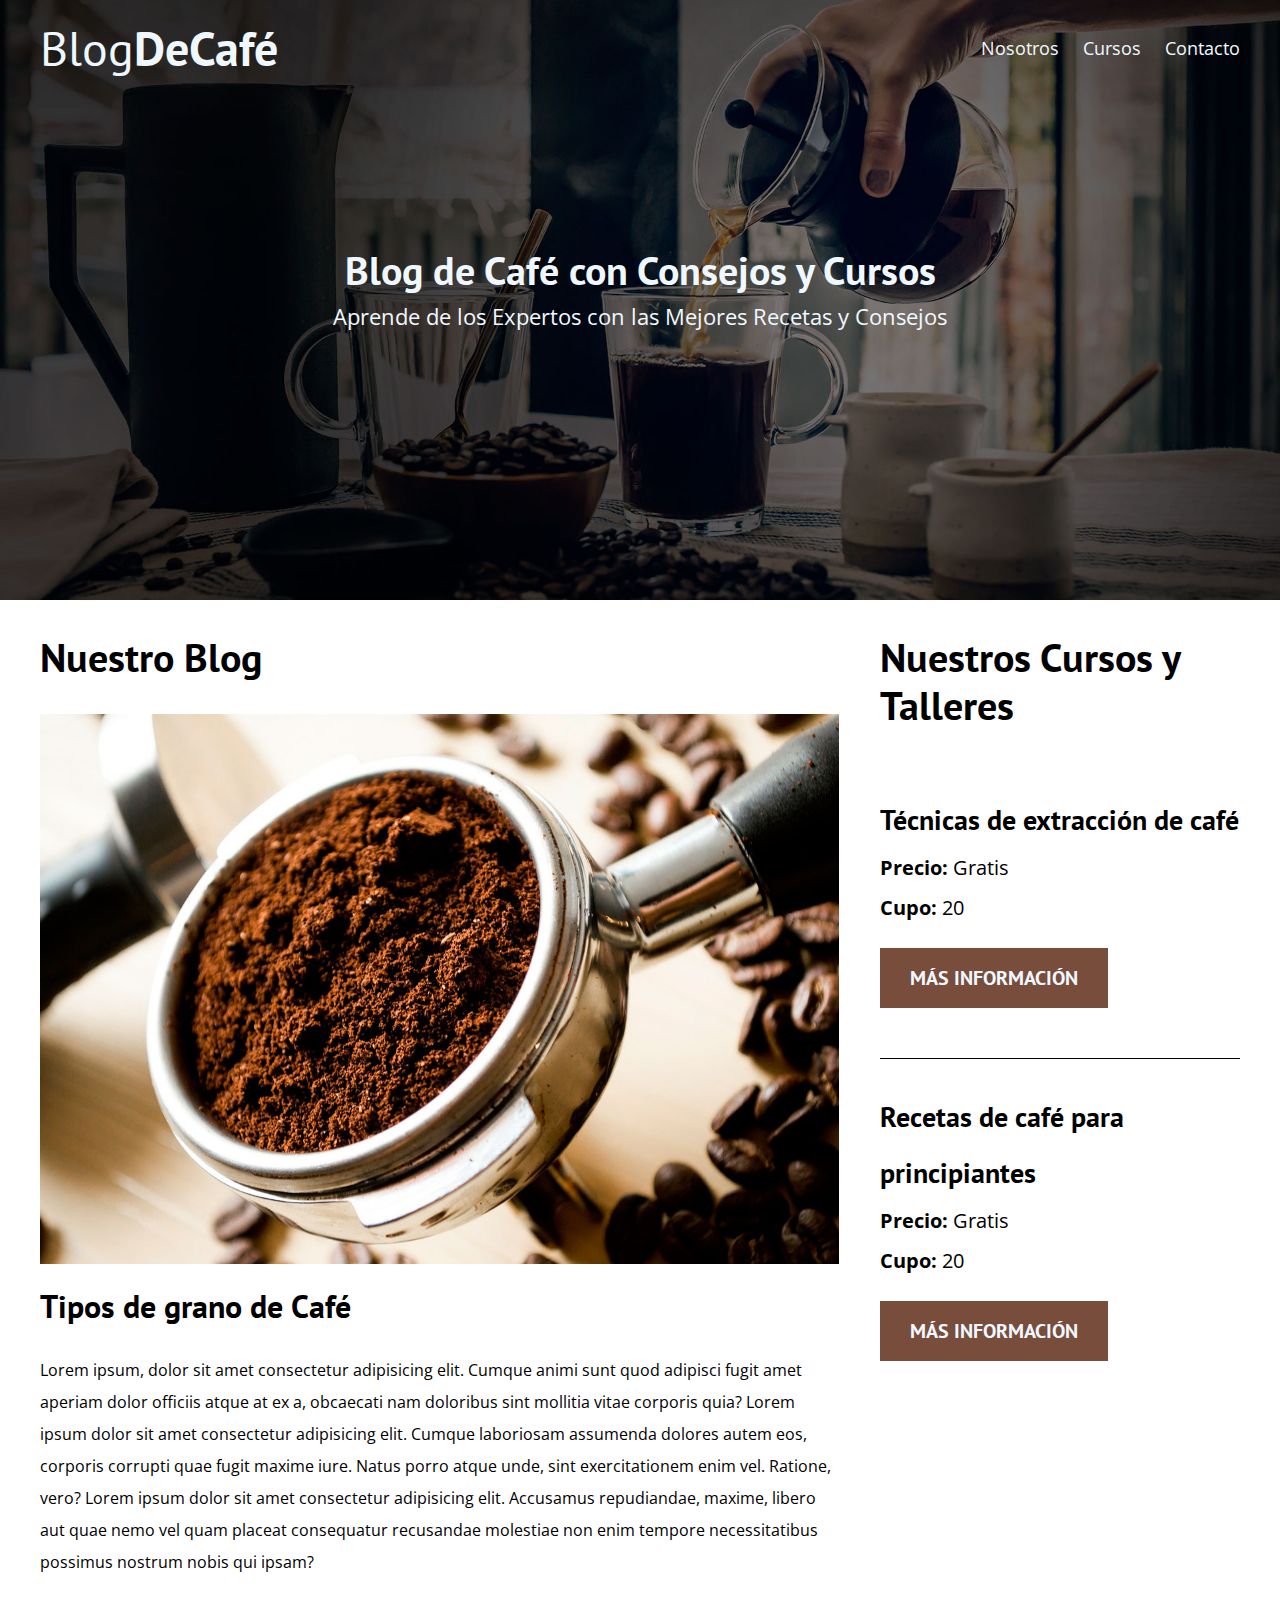
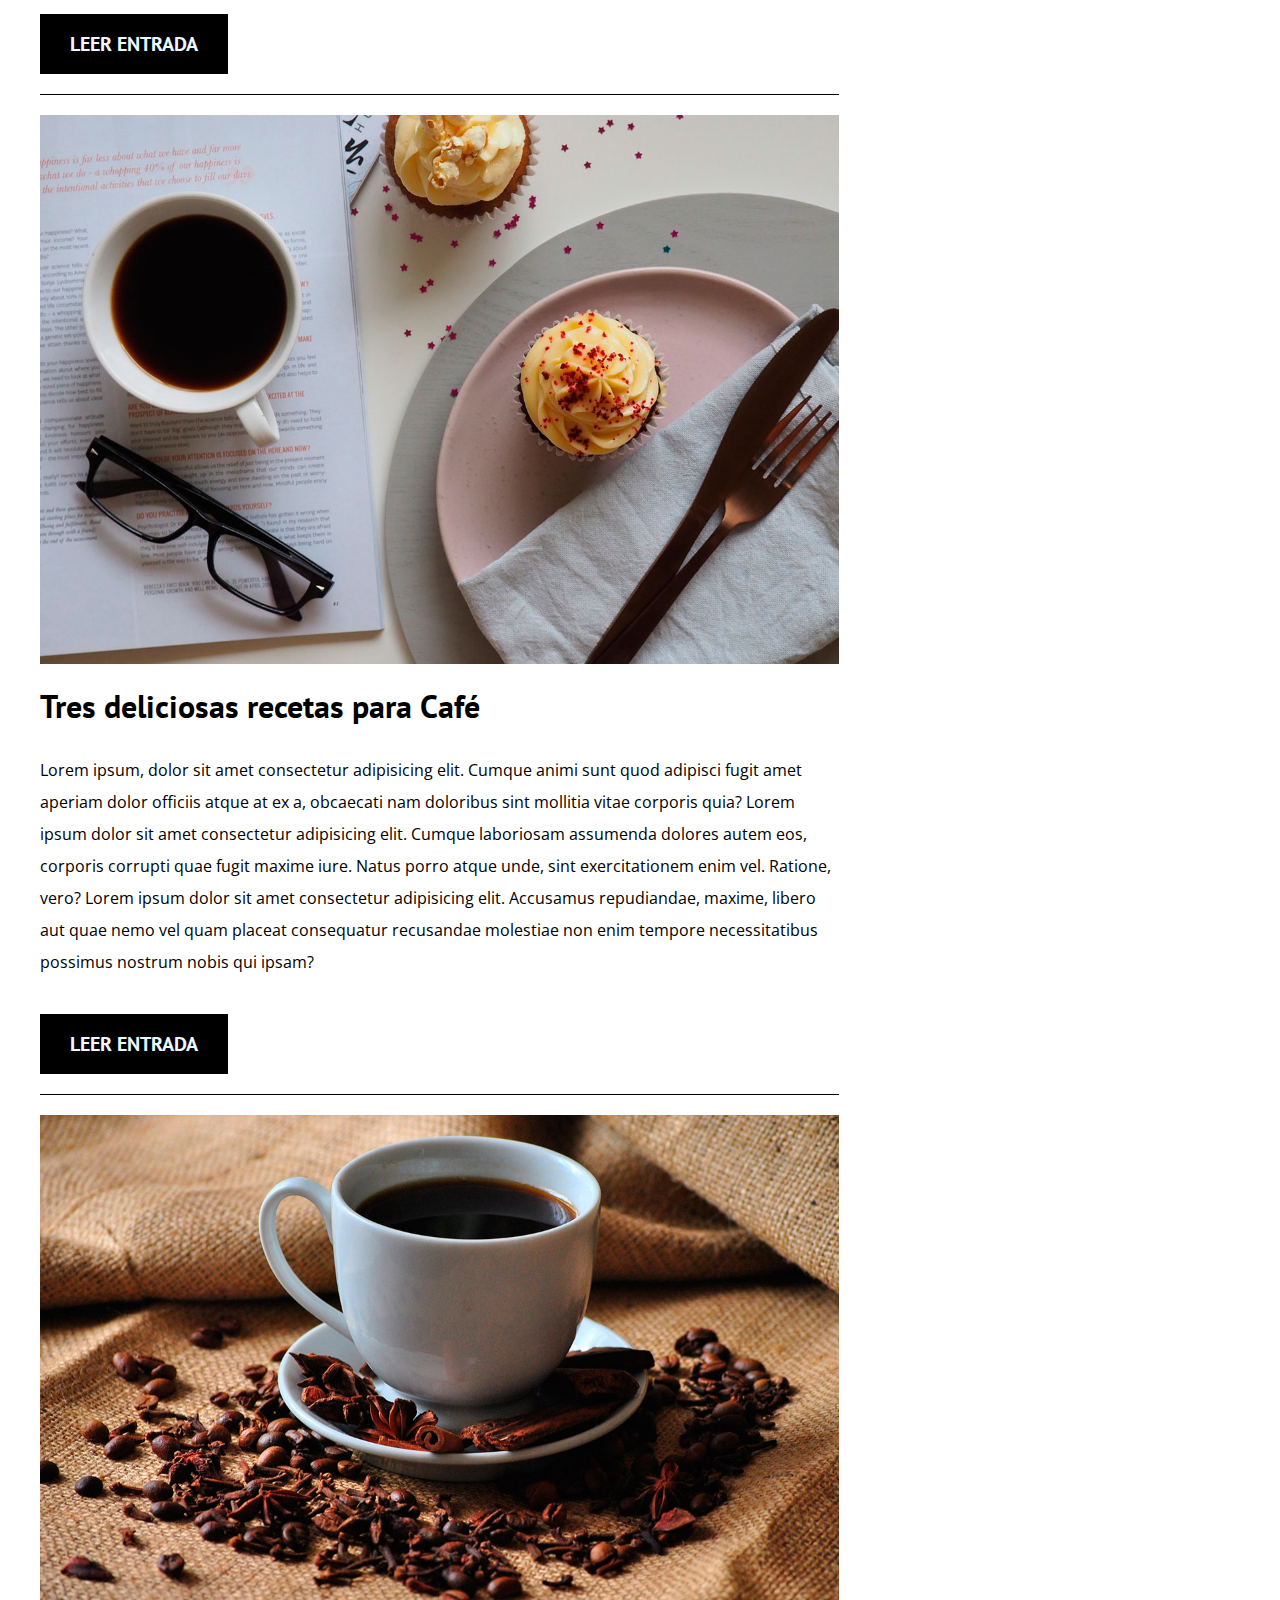
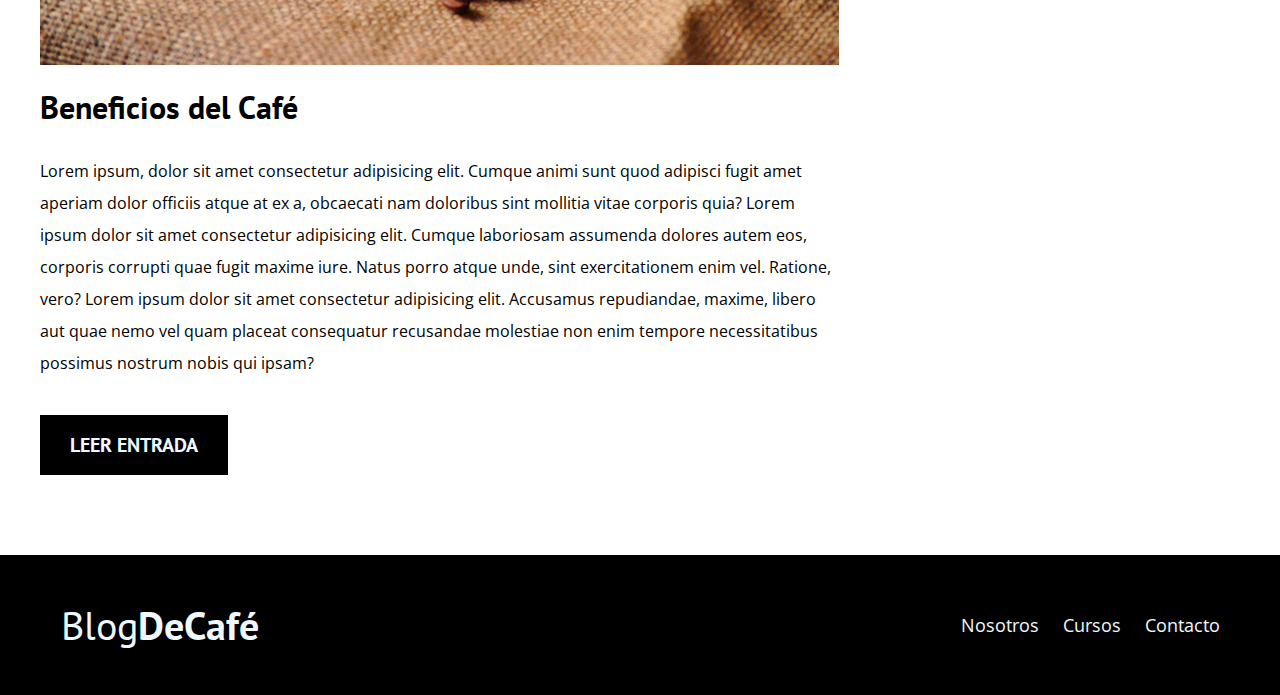
<file: index.html>
<!DOCTYPE html>
<html lang="en">
  <head>
    <meta charset="UTF-8" />
    <meta name="viewport" content="width=device-width, initial-scale=1.0" />
    <meta http-equiv="X-UA-Compatible" content="ie=edge" />
    <title>Blog de Café</title>
    <link
      href="https://fonts.googleapis.com/css2?family=Open+Sans&family=PT+Sans:wght@400;700&display=swap"
      rel="stylesheet"
    />
    <link rel="stylesheet" href="css/normalize.css">
    <link rel="stylesheet" href="css/style.css" />
  </head>
  <body>
    
    <header class="site-header">
        <div class="contenedor">
            <div class="barra">
                <a href="index.html">
                    <h1 class="no-margin">Blog<span>DeCafé</span></h1>
                </a>
                <nav class="navegacion">
                    <a href="nosotros.html">Nosotros</a>
                    <a href="cursos.html">Cursos</a>
                    <a href="contacto.html">Contacto</a>
                </nav>
            </div><!--barra-->

            <div class="texto-header">
                <h2 class="no-margin">Blog de Café con Consejos y Cursos</h2>
                <p class="no-margin">Aprende de los Expertos con las Mejores Recetas y Consejos</p>
            </div>

        </div><!--contenedor-->
    </header>

    <div class="contenido-principal contenedor">
      <main class="blog">
        <h2>Nuestro Blog</h2>
        <article class="entrada-blog">
          <div class="imagen">
            <img src="img/blog1.jpg" alt="Imagen Blog">
          </div>
          <div class="contenido-blog">
            <h3 class="no-margin">Tipos de grano de Café</h3>
            <p>Lorem ipsum, dolor sit amet consectetur adipisicing elit. Cumque animi sunt quod adipisci fugit 
              amet aperiam dolor officiis atque at ex a, obcaecati nam doloribus sint mollitia vitae corporis 
              quia? Lorem ipsum dolor sit amet consectetur adipisicing elit. Cumque laboriosam assumenda dolores 
              autem eos, corporis corrupti quae fugit maxime iure. Natus porro atque unde, sint exercitationem 
              enim vel. Ratione, vero? Lorem ipsum dolor sit amet consectetur adipisicing elit. Accusamus repudiandae, 
              maxime, libero aut quae nemo vel quam placeat consequatur recusandae molestiae non enim tempore necessitatibus 
              possimus nostrum nobis qui ipsam?</p>
              <a href="#" class="btn btn-primario">Leer Entrada</a>
          </div>
        </article>
        <article class="entrada-blog">
          <div class="imagen">
            <img src="img/blog2.jpg" alt="Imagen Blog">
          </div>
          <div class="contenido-blog">
            <h3 class="no-margin">Tres deliciosas recetas para Café</h3>
            <p>Lorem ipsum, dolor sit amet consectetur adipisicing elit. Cumque animi sunt quod adipisci fugit 
              amet aperiam dolor officiis atque at ex a, obcaecati nam doloribus sint mollitia vitae corporis 
              quia? Lorem ipsum dolor sit amet consectetur adipisicing elit. Cumque laboriosam assumenda dolores 
              autem eos, corporis corrupti quae fugit maxime iure. Natus porro atque unde, sint exercitationem 
              enim vel. Ratione, vero? Lorem ipsum dolor sit amet consectetur adipisicing elit. Accusamus repudiandae, 
              maxime, libero aut quae nemo vel quam placeat consequatur recusandae molestiae non enim tempore necessitatibus 
              possimus nostrum nobis qui ipsam?</p>
              <a href="#" class="btn btn-primario">Leer Entrada</a>
          </div>
        </article>
        <article class="entrada-blog">
          <div class="imagen">
            <img src="img/blog3.jpg" alt="Imagen Blog">
          </div>
          <div class="contenido-blog">
            <h3 class="no-margin">Beneficios del Café</h3>
            <p>Lorem ipsum, dolor sit amet consectetur adipisicing elit. Cumque animi sunt quod adipisci fugit 
              amet aperiam dolor officiis atque at ex a, obcaecati nam doloribus sint mollitia vitae corporis 
              quia? Lorem ipsum dolor sit amet consectetur adipisicing elit. Cumque laboriosam assumenda dolores 
              autem eos, corporis corrupti quae fugit maxime iure. Natus porro atque unde, sint exercitationem 
              enim vel. Ratione, vero? Lorem ipsum dolor sit amet consectetur adipisicing elit. Accusamus repudiandae, 
              maxime, libero aut quae nemo vel quam placeat consequatur recusandae molestiae non enim tempore necessitatibus 
              possimus nostrum nobis qui ipsam?</p>
              <a href="#" class="btn btn-primario">Leer Entrada</a>
          </div>
        </article>
      </main>
      <aside class="cursos">
        <h2>Nuestros Cursos y Talleres</h2>
        <ul class="cursos-lista">
          <li class="curso">
            <h4 class="no-margin">Técnicas de extracción de café</h4>
            <p class="no-margin">Precio: <span>Gratis</span></p>
            <p class="no-margin">Cupo: <span>20</span></p>
            <a href="cursos.html" class="btn btn-secundario">Más información</a>
          </li>
          <li class="curso">
            <h4 class="no-margin">Recetas de café para principiantes</h4>
            <p class="no-margin">Precio: <span>Gratis</span></p>
            <p class="no-margin">Cupo: <span>20</span></p>
            <a href="cursos.html" class="btn btn-secundario">Más información</a>
          </li>
        </ul>
      </aside>
    </div><!--Contenido Principal-->

    <footer class="site-footer">
      <div class="contenedor">
        <div class="barra">
          <p class="no-margin">Blog<span>DeCafé</span></p>
          <nav class="navegacion">
            <a href="nosotros.html">Nosotros</a>
            <a href="cursos.html">Cursos</a>
            <a href="contacto.html">Contacto</a>
        </nav>
        </div>
      </div>
    </footer>

    </nav>
  </body>
</html>
</file>
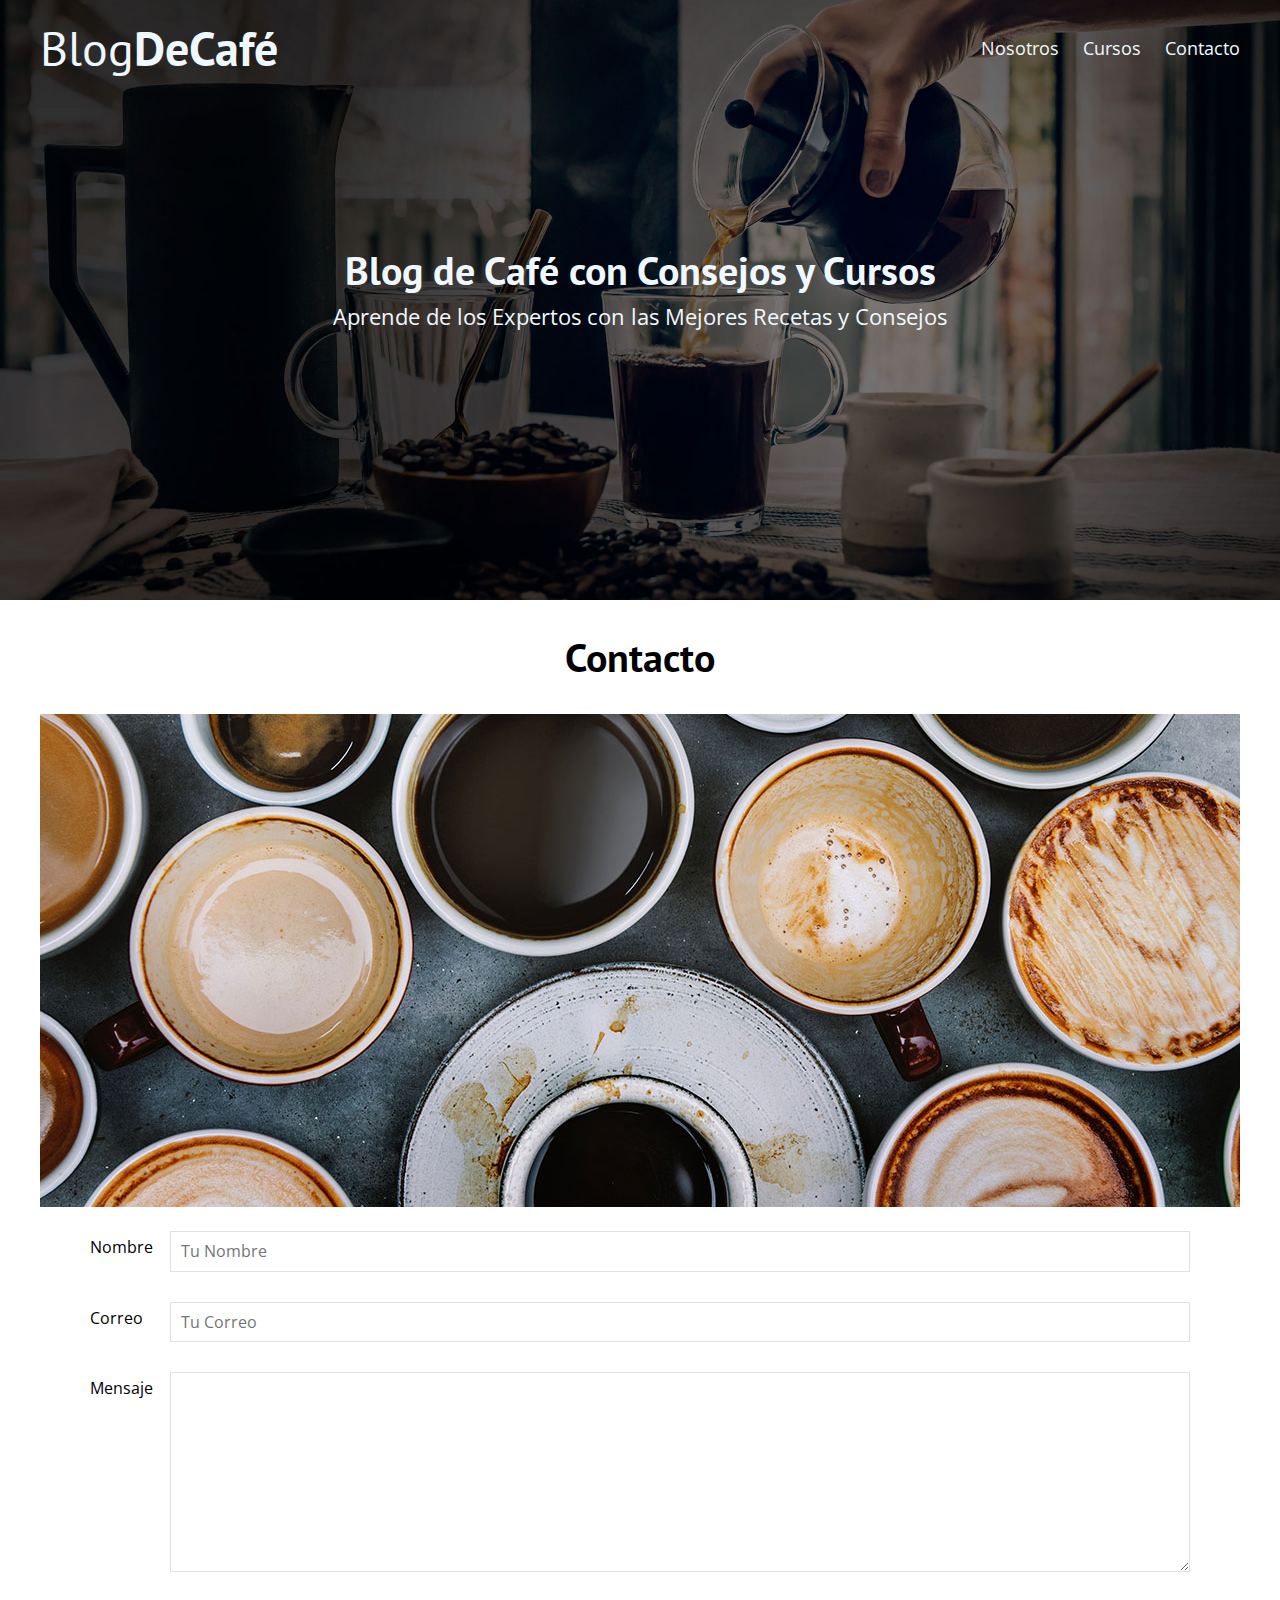
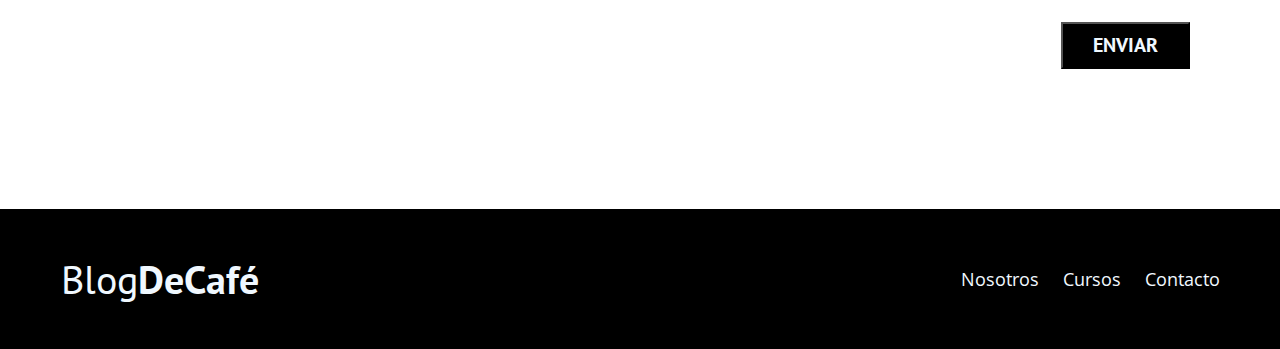
<file: contacto.html>
<!DOCTYPE html>
<html lang="en">
  <head>
    <meta charset="UTF-8" />
    <meta name="viewport" content="width=device-width, initial-scale=1.0" />
    <meta http-equiv="X-UA-Compatible" content="ie=edge" />
    <title>Blog de Café</title>
    <link
      href="https://fonts.googleapis.com/css2?family=Open+Sans&family=PT+Sans:wght@400;700&display=swap"
      rel="stylesheet"
    />
    <link rel="stylesheet" href="css/normalize.css">
    <link rel="stylesheet" href="css/style.css" />
  </head>
  <body>
    
    <header class="site-header">
        <div class="contenedor">
            <div class="barra">
                <a href="index.html">
                    <h1 class="no-margin">Blog<span>DeCafé</span></h1>
                </a>
                <nav class="navegacion">
                    <a href="nosotros.html">Nosotros</a>
                    <a href="cursos.html">Cursos</a>
                    <a href="contacto.html">Contacto</a>
                </nav>
            </div><!--barra-->

            <div class="texto-header">
                <h2 class="no-margin">Blog de Café con Consejos y Cursos</h2>
                <p class="no-margin">Aprende de los Expertos con las Mejores Recetas y Consejos</p>
            </div>

        </div><!--contenedor-->
    </header>

    <main class="contenedor">
        <h2 class="centrar-texto">Contacto</h2>

        <div class="grid centrar-columnas">
            <div class="columnas-12">
                <img src="img/contacto.jpg" alt="Imagen Contacto">
            </div>
        </div>
        
        <div class="columnas-10 formulario-contacto">
            <form action="@">
                <br>
                <br>
                <div class="campo">
                    <label for="nombre">Nombre</label>
                    <input type="text" id="nombre" placeholder="Tu Nombre">
                </div>
                <div class="campo">
                    <label for="correo">Correo</label>
                    <input type="correo" id="correo" placeholder="Tu Correo">
                </div>
                <div class="campo mensaje">
                    <label for="mensaje">Mensaje</label>
                    <textarea id="mensaje"></textarea>
                </div>
                <div class="campo enviar">
                    <input type="submit" value="Enviar" class="btn btn-primario">
                </div>
            </form>
        </div>
    </main>

    <footer class="site-footer">
        <div class="contenedor">
          <div class="barra">
            <p class="no-margin">Blog<span>DeCafé</span></p>
            <nav class="navegacion">
              <a href="nosotros.html">Nosotros</a>
              <a href="cursos.html">Cursos</a>
              <a href="contacto.html">Contacto</a>
          </nav>
          </div>
        </div>
      </footer>
  
      </nav>
    </body>
  </html>
</file>
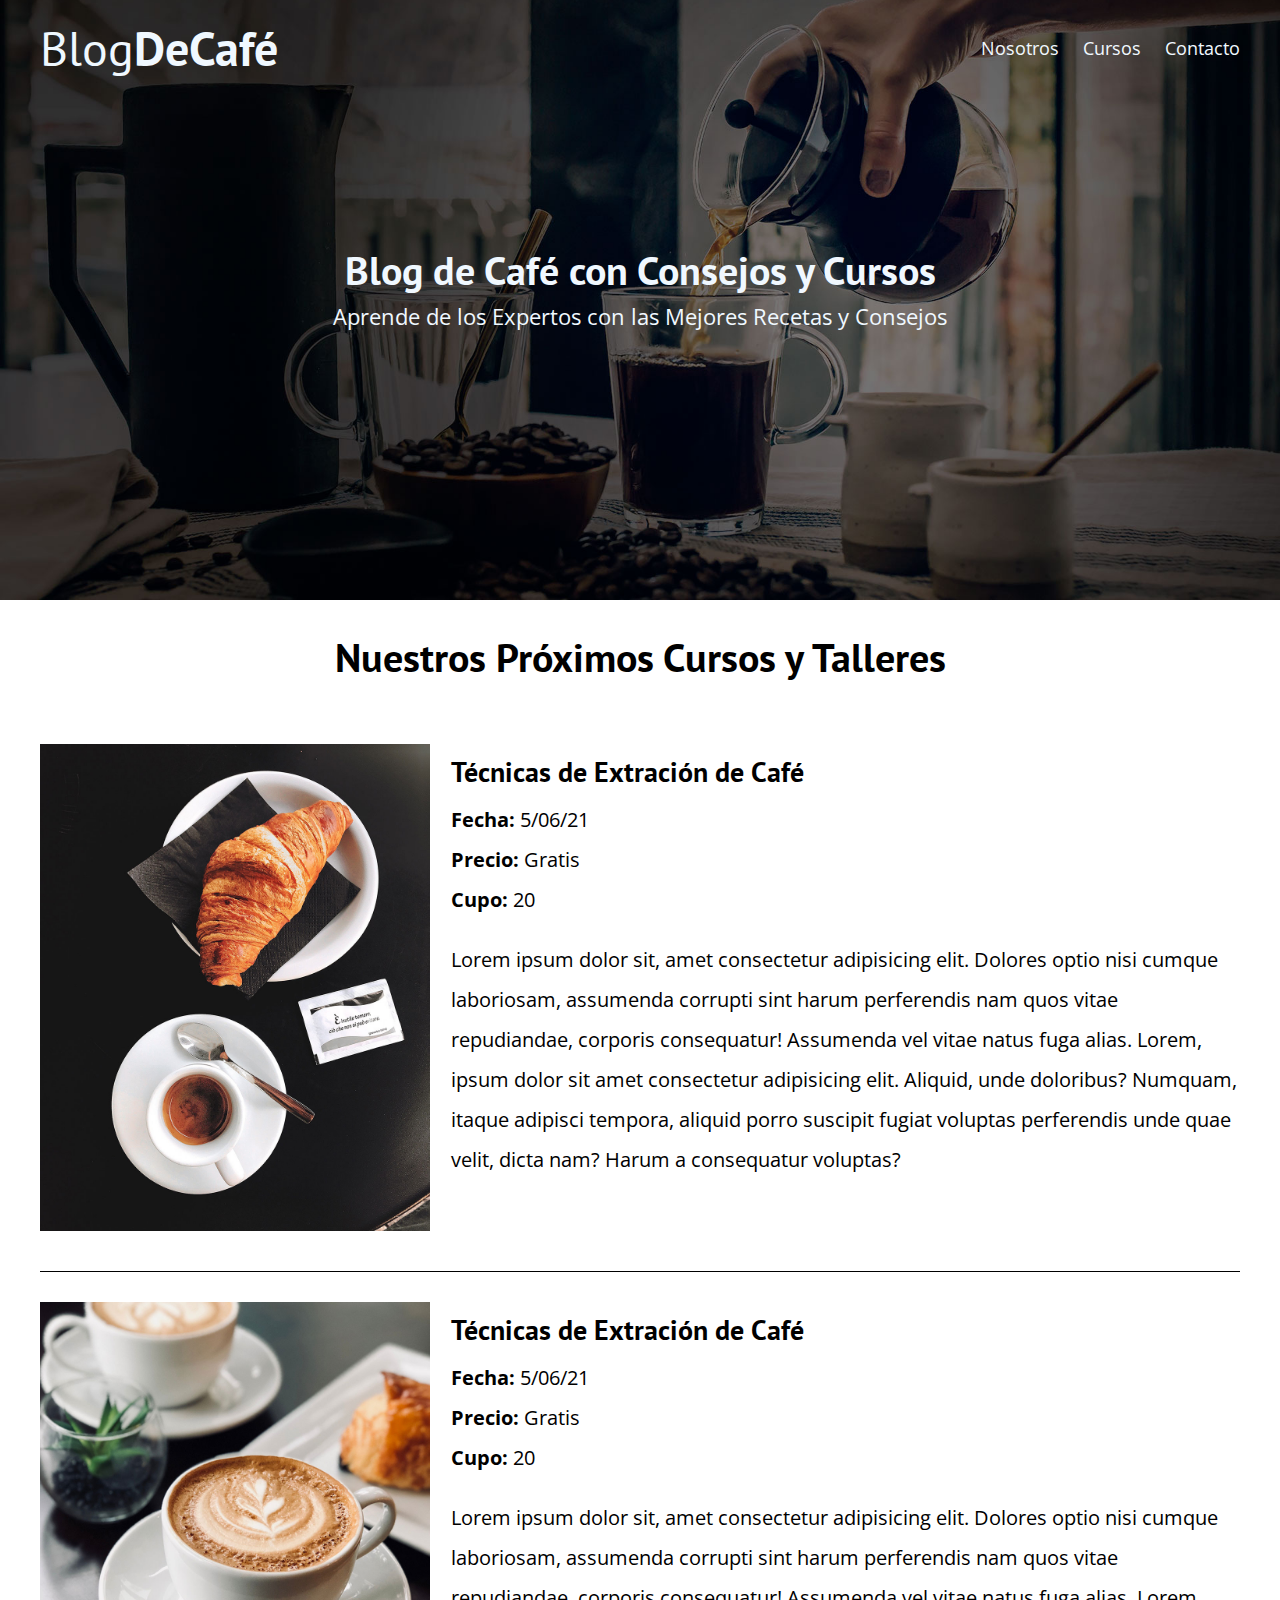
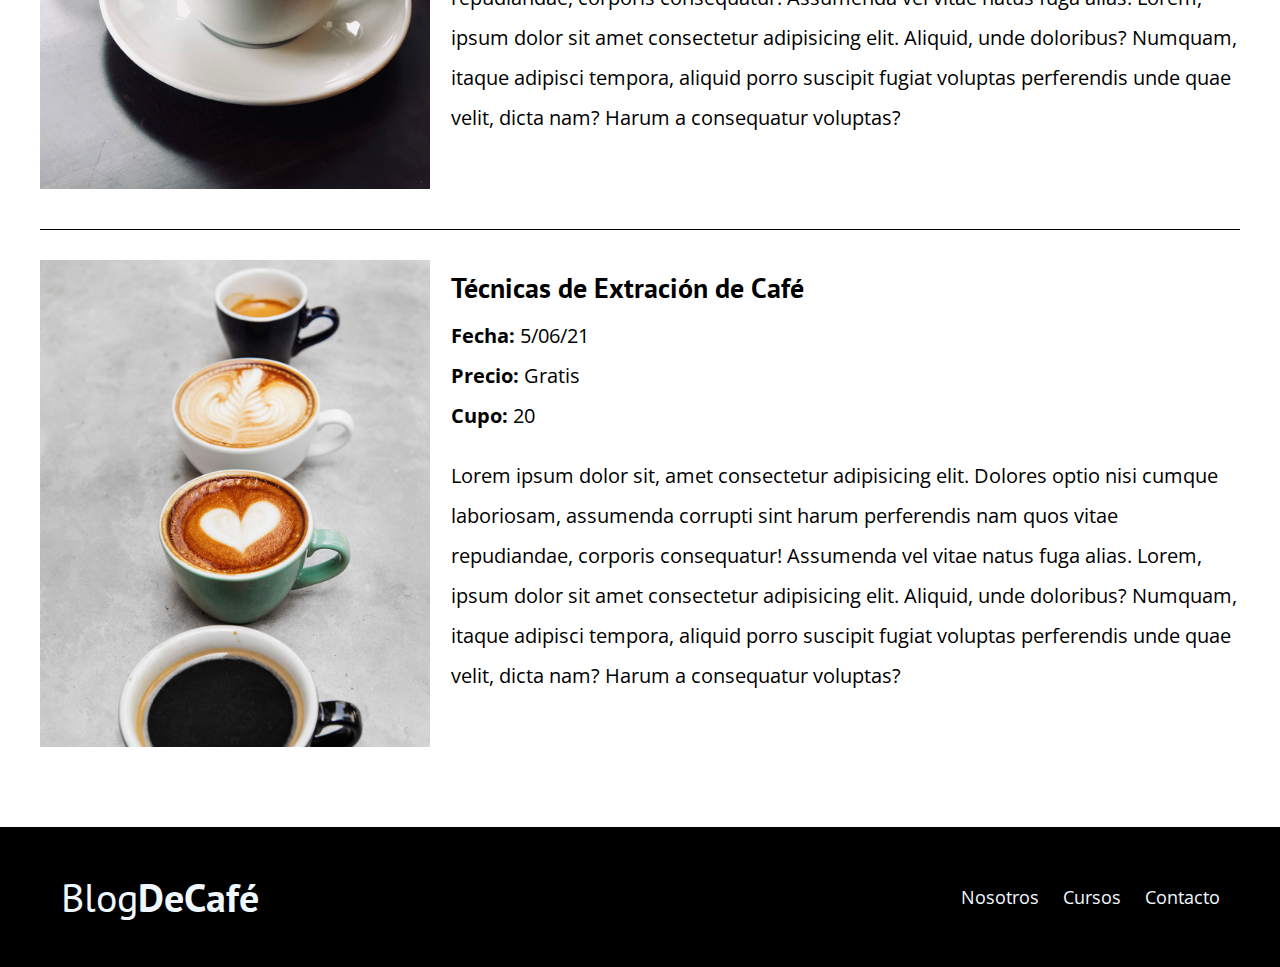
<file: cursos.html>
<!DOCTYPE html>
<html lang="en">
  <head>
    <meta charset="UTF-8" />
    <meta name="viewport" content="width=device-width, initial-scale=1.0" />
    <meta http-equiv="X-UA-Compatible" content="ie=edge" />
    <title>Blog de Café</title>
    <link
      href="https://fonts.googleapis.com/css2?family=Open+Sans&family=PT+Sans:wght@400;700&display=swap"
      rel="stylesheet"
    />
    <link rel="stylesheet" href="css/normalize.css">
    <link rel="stylesheet" href="css/style.css" />
  </head>
  <body>
    
    <header class="site-header">
        <div class="contenedor">
            <div class="barra">
                <a href="index.html">
                    <h1 class="no-margin">Blog<span>DeCafé</span></h1>
                </a>
                <nav class="navegacion">
                    <a href="nosotros.html">Nosotros</a>
                    <a href="cursos.html">Cursos</a>
                    <a href="contacto.html">Contacto</a>
                </nav>
            </div><!--barra-->

            <div class="texto-header">
                <h2 class="no-margin">Blog de Café con Consejos y Cursos</h2>
                <p class="no-margin">Aprende de los Expertos con las Mejores Recetas y Consejos</p>
            </div>

        </div><!--contenedor-->
    </header>

    <main class="contenedor">
        <h2 class="centrar-texto">Nuestros Próximos Cursos y Talleres</h2>
        <article class="curso grid">
            <div class="columnas-4">
                <img src="img/curso1.jpg" alt="Imagen Curso">
            </div>
            <div class="columnas-8">
                <h4 class="no-margin">Técnicas de Extración de Café</h4>
                <p class="no-margin">Fecha: <span>5/06/21</span></p>
                <p class="no-margin">Precio: <span>Gratis</span></p>
                <p class="no-margin">Cupo: <span>20</span></p>
                <p class="descripcion">Lorem ipsum dolor sit, amet consectetur adipisicing elit. Dolores optio nisi cumque laboriosam, 
                assumenda corrupti sint harum perferendis nam quos vitae repudiandae, corporis consequatur! Assumenda 
                vel vitae natus fuga alias. Lorem, ipsum dolor sit amet consectetur adipisicing elit. Aliquid, unde 
                doloribus? Numquam, itaque adipisci tempora, aliquid porro suscipit fugiat voluptas perferendis unde 
                quae velit, dicta nam? Harum a consequatur voluptas?</p>
            </div> 
        </article>
        <article class="curso grid">
            <div class="columnas-4">
                <img src="img/curso2.jpg" alt="Imagen Curso">
            </div>
            <div class="columnas-8">
                <h4 class="no-margin">Técnicas de Extración de Café</h4>
                <p class="no-margin">Fecha: <span>5/06/21</span></p>
                <p class="no-margin">Precio: <span>Gratis</span></p>
                <p class="no-margin">Cupo: <span>20</span></p>
                <p class="descripcion">Lorem ipsum dolor sit, amet consectetur adipisicing elit. Dolores optio nisi cumque laboriosam, 
                assumenda corrupti sint harum perferendis nam quos vitae repudiandae, corporis consequatur! Assumenda 
                vel vitae natus fuga alias. Lorem, ipsum dolor sit amet consectetur adipisicing elit. Aliquid, unde 
                doloribus? Numquam, itaque adipisci tempora, aliquid porro suscipit fugiat voluptas perferendis unde 
                quae velit, dicta nam? Harum a consequatur voluptas?</p>
            </div> 
        </article>
        <article class="curso grid">
            <div class="columnas-4">
                <img src="img/curso3.jpg" alt="Imagen Curso">
            </div>
            <div class="columnas-8">
                <h4 class="no-margin">Técnicas de Extración de Café</h4>
                <p class="no-margin">Fecha: <span>5/06/21</span></p>
                <p class="no-margin">Precio: <span>Gratis</span></p>
                <p class="no-margin">Cupo: <span>20</span></p>
                <p class="descripcion">Lorem ipsum dolor sit, amet consectetur adipisicing elit. Dolores optio nisi cumque laboriosam, 
                assumenda corrupti sint harum perferendis nam quos vitae repudiandae, corporis consequatur! Assumenda 
                vel vitae natus fuga alias. Lorem, ipsum dolor sit amet consectetur adipisicing elit. Aliquid, unde 
                doloribus? Numquam, itaque adipisci tempora, aliquid porro suscipit fugiat voluptas perferendis unde 
                quae velit, dicta nam? Harum a consequatur voluptas?</p>
            </div> 
        </article>
    </main>

    <footer class="site-footer">
        <div class="contenedor">
          <div class="barra">
            <p class="no-margin">Blog<span>DeCafé</span></p>
            <nav class="navegacion">
              <a href="nosotros.html">Nosotros</a>
              <a href="cursos.html">Cursos</a>
              <a href="contacto.html">Contacto</a>
          </nav>
          </div>
        </div>
      </footer>
  
      </nav>
    </body>
  </html>
</file>
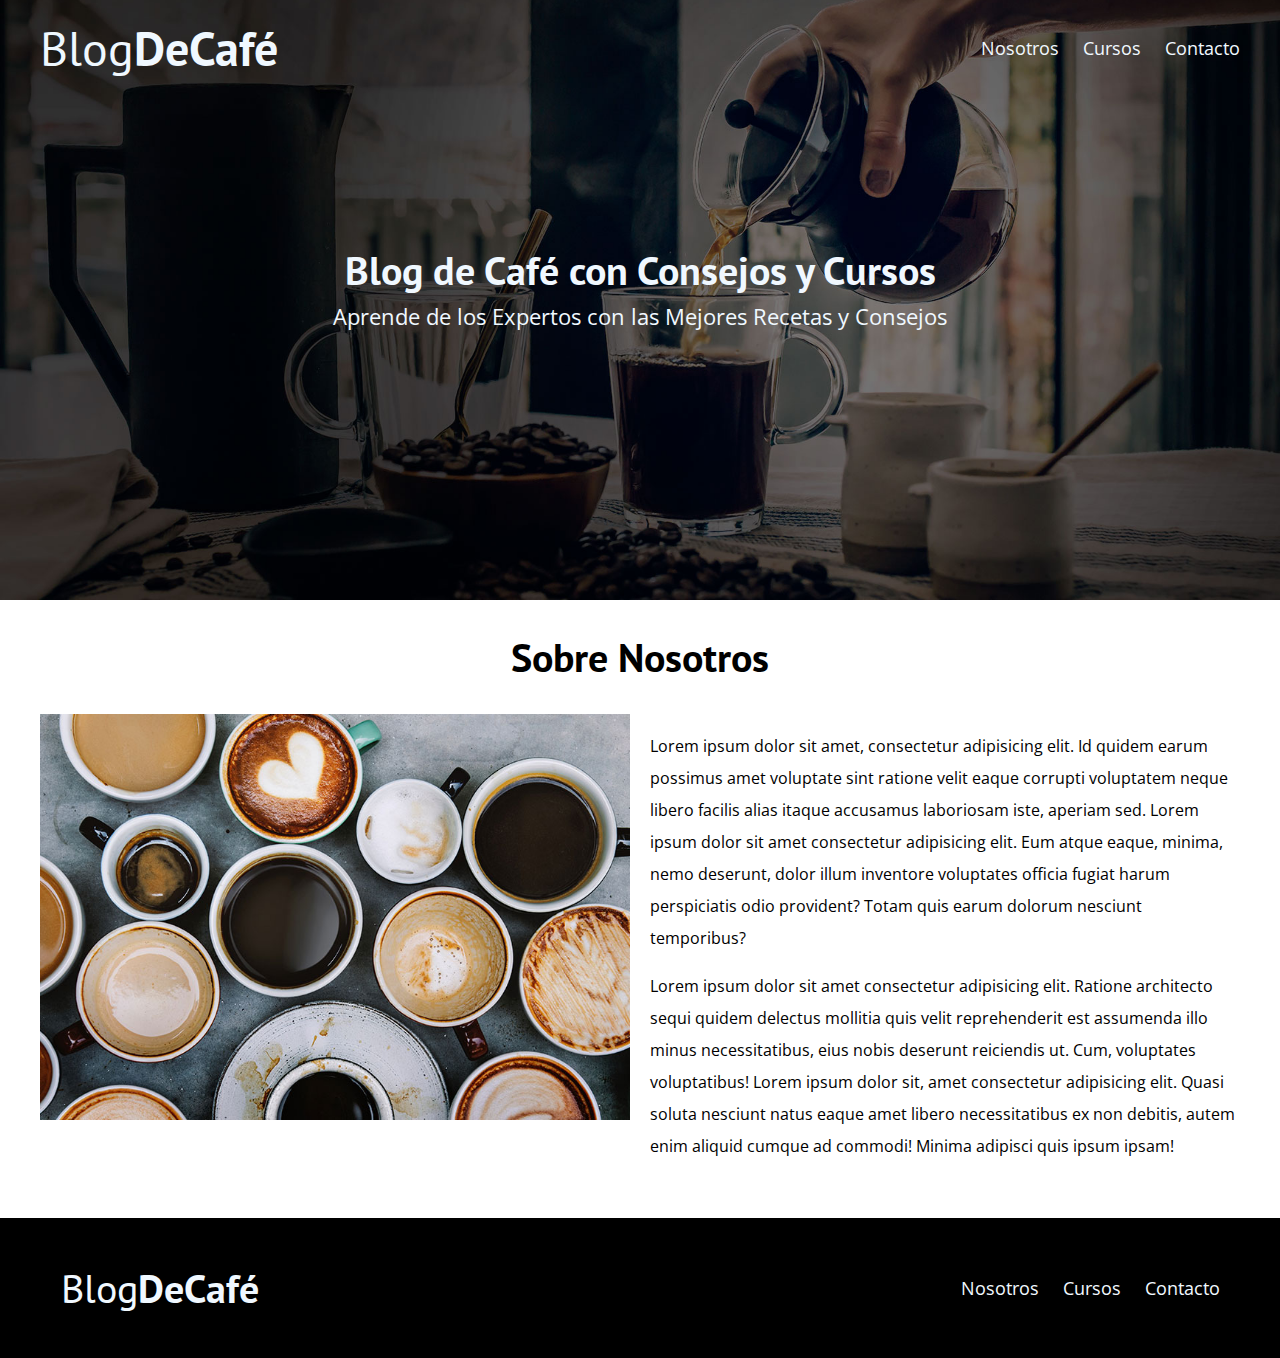
<file: nosotros.html>
<!DOCTYPE html>
<html lang="en">
  <head>
    <meta charset="UTF-8" />
    <meta name="viewport" content="width=device-width, initial-scale=1.0" />
    <meta http-equiv="X-UA-Compatible" content="ie=edge" />
    <title>Blog de Café</title>
    <link
      href="https://fonts.googleapis.com/css2?family=Open+Sans&family=PT+Sans:wght@400;700&display=swap"
      rel="stylesheet"
    />
    <link rel="stylesheet" href="css/normalize.css">
    <link rel="stylesheet" href="css/style.css" />
  </head>
  <body>
    
    <header class="site-header">
        <div class="contenedor">
            <div class="barra">
                <a href="index.html">
                    <h1 class="no-margin">Blog<span>DeCafé</span></h1>
                </a>
                <nav class="navegacion">
                    <a href="nosotros.html">Nosotros</a>
                    <a href="cursos.html">Cursos</a>
                    <a href="contacto.html">Contacto</a>
                </nav>
            </div><!--barra-->

            <div class="texto-header">
                <h2 class="no-margin">Blog de Café con Consejos y Cursos</h2>
                <p class="no-margin">Aprende de los Expertos con las Mejores Recetas y Consejos</p>
            </div>

        </div><!--contenedor-->
    </header>

    <main class="contenedor">
        <h2 class="centrar-texto">Sobre Nosotros</h2>
        <div class="grid">
            <div class="columnas-6">
                <img src="img/nosotros.jpg" alt="">
            </div>
            <div class="columnas-6">
                <p>Lorem ipsum dolor sit amet, consectetur adipisicing elit. Id quidem earum possimus amet voluptate sint 
                ratione velit eaque corrupti voluptatem neque libero facilis alias itaque accusamus laboriosam iste, 
                aperiam sed. Lorem ipsum dolor sit amet consectetur adipisicing elit. Eum atque eaque, minima, nemo deserunt,
                dolor illum inventore voluptates officia fugiat harum perspiciatis odio provident? Totam quis earum dolorum 
                nesciunt temporibus?</p>
                <p>Lorem ipsum dolor sit amet consectetur adipisicing elit. Ratione architecto sequi quidem delectus mollitia 
                quis velit reprehenderit est assumenda illo minus necessitatibus, eius nobis deserunt reiciendis ut. Cum, 
                voluptates voluptatibus! Lorem ipsum dolor sit, amet consectetur adipisicing elit. Quasi soluta nesciunt natus 
                eaque amet libero necessitatibus ex non debitis, autem enim aliquid cumque ad commodi! Minima adipisci quis 
                ipsum ipsam!</p>
            </div>
        </div>
    </main>

    <footer class="site-footer">
        <div class="contenedor">
          <div class="barra">
            <p class="no-margin">Blog<span>DeCafé</span></p>
            <nav class="navegacion">
              <a href="nosotros.html">Nosotros</a>
              <a href="cursos.html">Cursos</a>
              <a href="contacto.html">Contacto</a>
          </nav>
          </div>
        </div>
      </footer>
  
      </nav>
    </body>
  </html>
</file>
<file: css/style.css>
html {
  box-sizing: border-box;
  font-size: 62.5%; /* 1rem = 10px*/
}

*,
*:before,
*:after {
  box-sizing: inherit;
}

body {
  font-family: "Open Sans", sans-serif;
  font-size: 1.6rem;
  line-height: 2;
}

/*Globales*/

.contenedor {
  max-width: 1200px;
  width: 95%;
  margin: 0 auto;
}

h1,
h2,
h3,
h4 {
  font-family: "PT Sans", sans-serif;
}

h1 {
  font-size: 4.8rem;
}

h2 {
  font-size: 4rem;
  line-height: 1.2;
}

h3 {
  font-size: 3.2rem;
}

h4 {
  font-size: 2.8rem;
}

img {
  max-width: 100%;
}

/*Utilidades*/

.centrar-texto {
  text-align: center;
}

.no-margin {
  margin: 0;
}

/*Grid*/

@media (min-width: 768px) {
  .grid {
    display: flex;
    justify-content: space-between;
    flex-wrap: wrap;
  }
  .centrar-columnas {
    justify-content: center;
  }
  .columnas-4 {
    flex: 0 0 calc(33.3% - 1rem);
  }
  .columnas-6 {
    flex: 0 0 calc(50% - 1rem);
  }
  .columnas-8 {
    flex: 0 0 calc(66.6% - 1rem);
  }
  .columnas-10 {
    flex: 0 0 calc(83.3% - 1rem);
  }
  .columnas-12 {
    flex: 0 0 100%;
  }
}

/*Botones*/

.btn {
  display: block;
  text-align: center;
  padding: 1rem 3rem;
  margin: 2rem 0;
  color: aliceblue;
  text-decoration: none;
  font-family: 'PT Sans', sans-serif;
  font-weight: 700;
  text-transform: uppercase;
  font-size: 2rem;
  flex: 0 0 100%;
}

.btn:hover {
  cursor: pointer;
}

@media (min-width: 768px) {
  .btn {
    display: inline-block;
    flex: 0 0 auto;
  }
}

.btn-primario {
  background-color: black;
}

.btn-secundario {
  background-color: #784d3c;
}

/*Header*/

@media (min-width: 768px) {
  .barra {
    display: flex;
    justify-content: space-between;
    align-items: center;
  }
}

.site-header {
  background-image: url(../img/banner.jpg);
  background-repeat: no-repeat;
  background-position: center center;
  background-size: cover; /*Para que se llene tanto en ancho como en alto*/
  height: 60rem;
}

.site-header a {
  color: aliceblue;
  text-decoration: none;
}

.site-header h1 {
  text-align: center;
  font-weight: 400;
}

.site-header h1 span {
  font-weight: 700;
}

/*Navegación*/

.navegacion a {
  text-align: center;
  display: block;
  font-size: 1.8rem;
  color: aliceblue;
  text-decoration: none;
}

@media (min-width: 768px) {
  .navegacion a {
    display: inline;
    margin-right: 2rem;
  }

  .navegacion a:last-of-type {
    margin: 0;
  }
}

/*Texto Header*/

.texto-header {
  color: aliceblue;
  text-align: center;
  margin-top: 5rem;
}

@media (min-width: 768px) {
  .texto-header {
    margin-top: 15rem;
  }
}

.texto-header p {
  font-size: 2.2rem;
}

/*Contenido Principal Home*/

.contenido-principal {
  display: flex;
  flex-wrap: wrap;
}

.blog,
.cursos {
  flex-grow: 0;
  flex-shrink: 0;
  flex-basis: 100%;
}

.cursos {
  order: -1; /*Manda éste elemento al inicio*/
}

@media (min-width: 768px) {
  .contenido-principal{
    justify-content: space-between;
  }

  .blog {
    flex-basis: 66.6%;
    order: -1;
  }

  .cursos {
    flex-basis: calc(33.3% - 4rem);
  }
}

/*Opcional*/

/*.entrada-blog {
  display: flex;
  justify-content: space-between;
}

.entrada-blog .imagen {
  flex: 0 0 40%;
}

.entrada-blog .contenido-blog {
  flex: 0 0 calc(60% - 2rem);
}*/

.entrada-blog {
  margin-bottom: 2rem;
  border-bottom: 1px solid black;
}

.entrada-blog:last-of-type {
  border: none;
}

/*Cursos Sidebar*/

.cursos-lista {
  padding: 0;
  list-style: none;
}

.curso {
  padding-top: 3rem;
  padding-bottom: 3rem;
  border-bottom: 1px solid black;
}

.curso:last-of-type {
  border: none;
}

.curso p {
  font-family: 'PT Sans' sans-serif;
  font-weight: 700;
  font-size: 2rem;
}

.curso p span,
.curso p.descripcion { /*Le da más importancia a la clase 'descripcion' que si estuviera sin la etiqueta p*/
  font-weight: 400;
}

/*Footer*/

.site-footer {
  background-color: black;
  padding: 3rem;
  margin-top: 4rem;
}

.site-footer p {
  color: aliceblue;
  font-size: 4rem;
  font-weight: 400;
  font-family: 'PT Sans', sans-serif;
  text-align: center;
}

.site-footer p span {
  font-weight: 700;
}

/*Contacto*/

.formulario-contacto {
  background-color: #ffffff;
  padding: 5rem;
}

@media (min-width: 768px) {
  .formulario-contacto {
    margin-top: -10rem;
  }
}

.formulario-contacto .campo {
  display: flex;
  justify-content: space-between;
  margin-bottom: 3rem;
}

.formulario-contacto .campo label {
  flex: 0 0 8rem;
}

.formulario-contacto .campo input:not([type="submit"]),
.formulario-contacto .campo textarea {
  flex: 1;
  border: 1px solid #e1e1e1;
  padding: 1rem;
}

.formulario-contacto .campo textarea {
  height: 20rem;
}

.formulario-contacto .enviar {
  display: flex;
  justify-content: flex-end;
}
</file>
